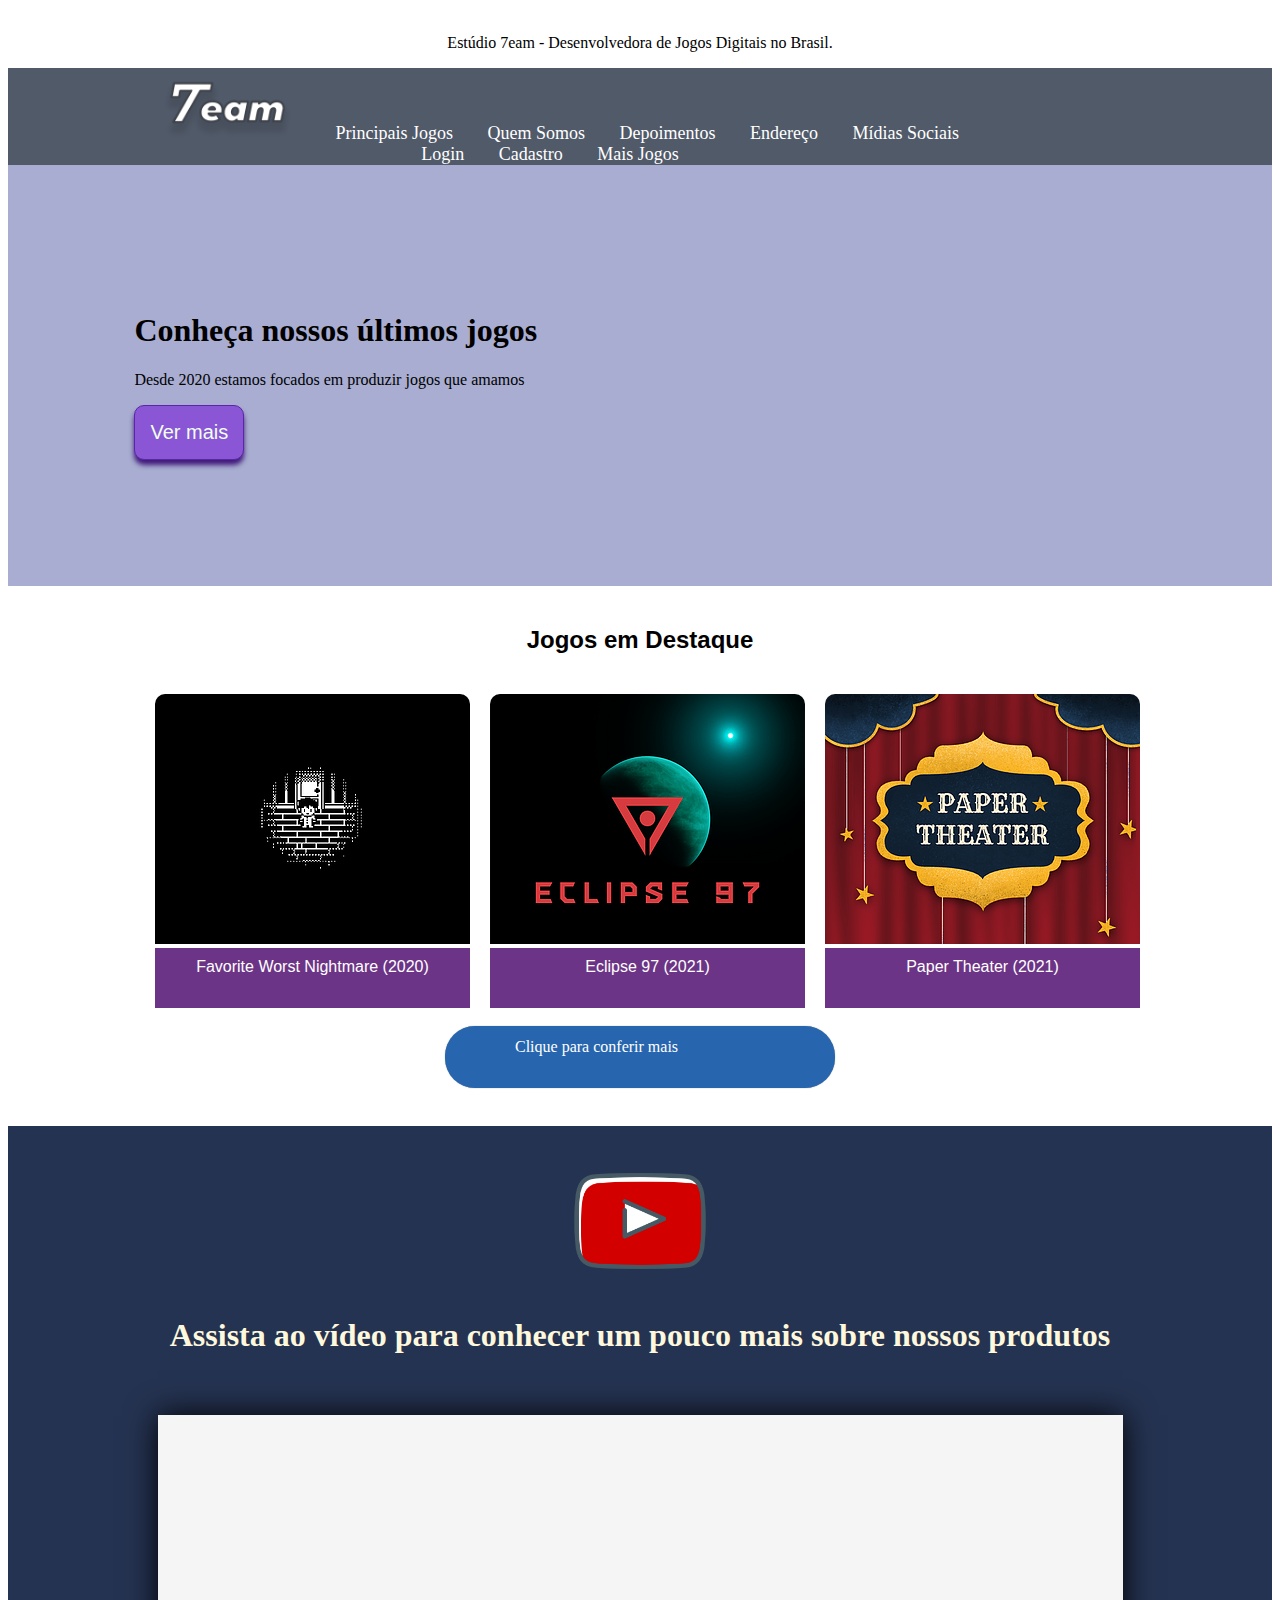
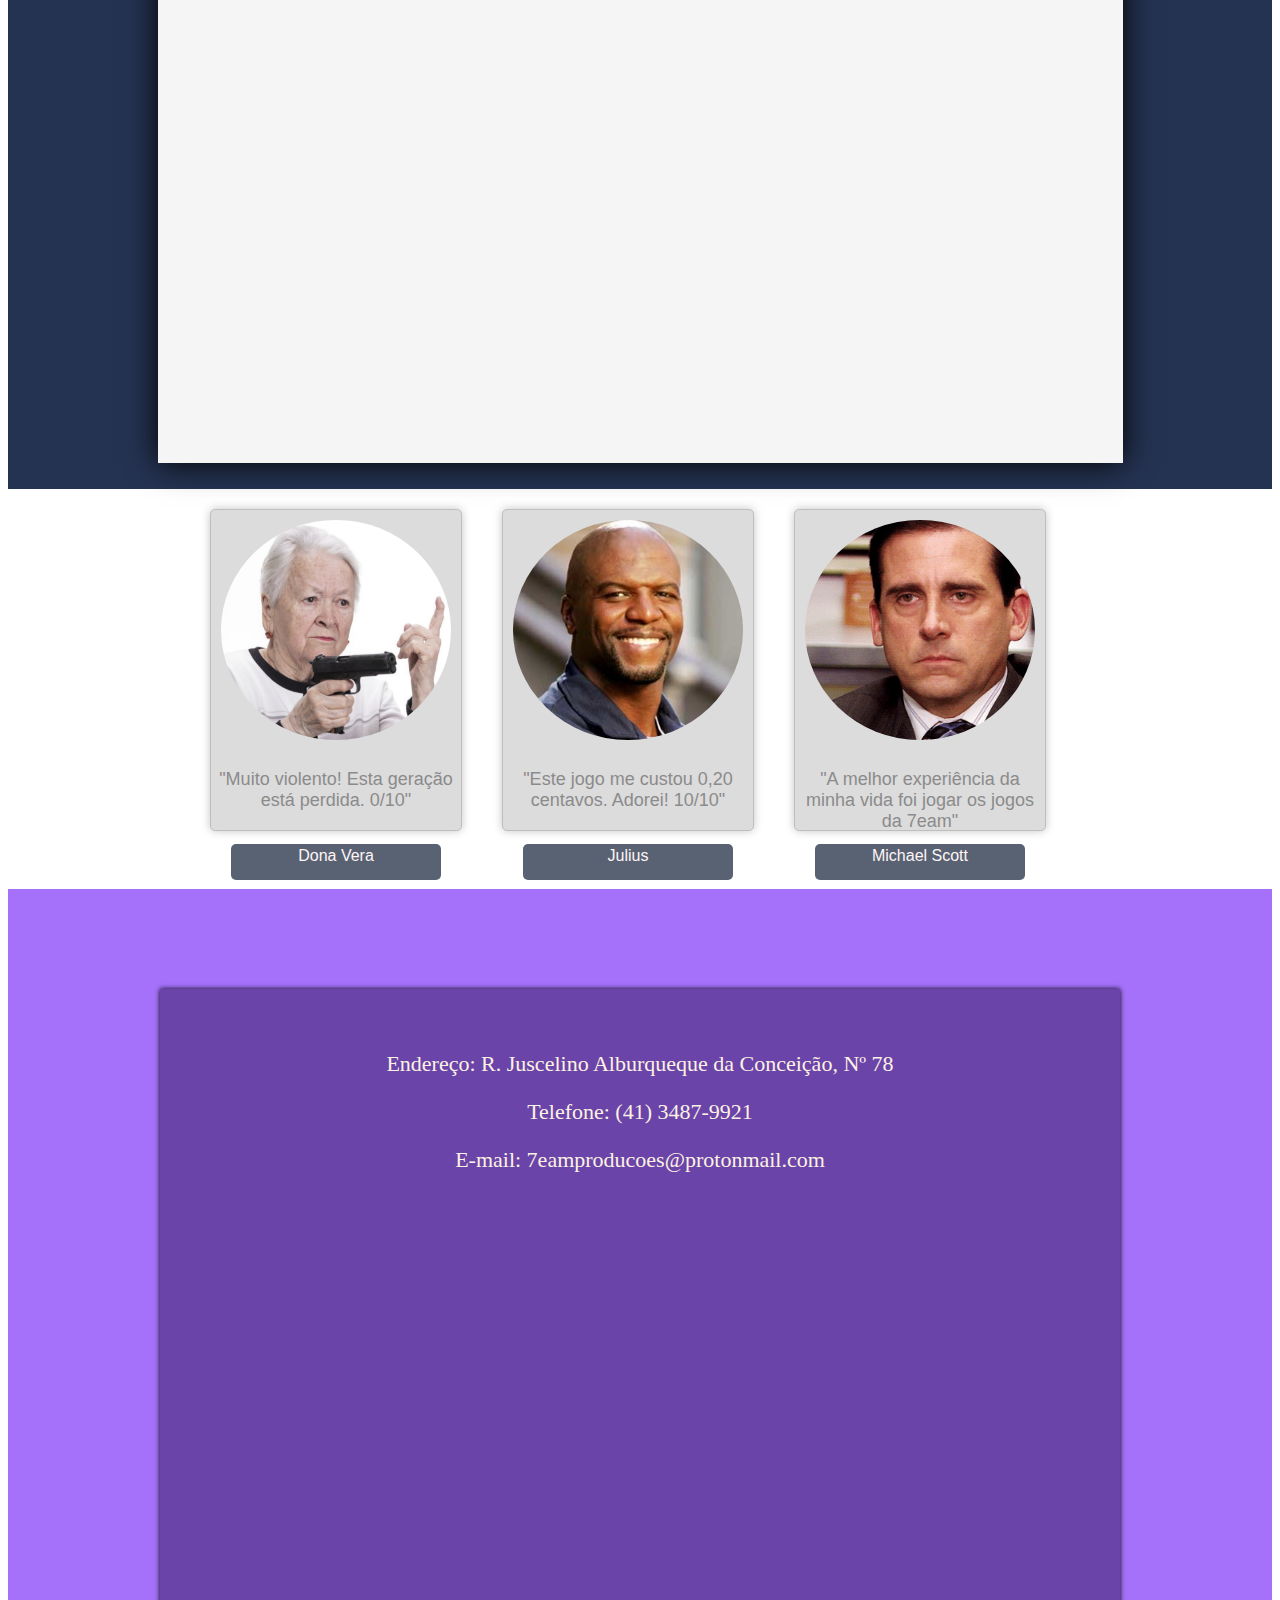
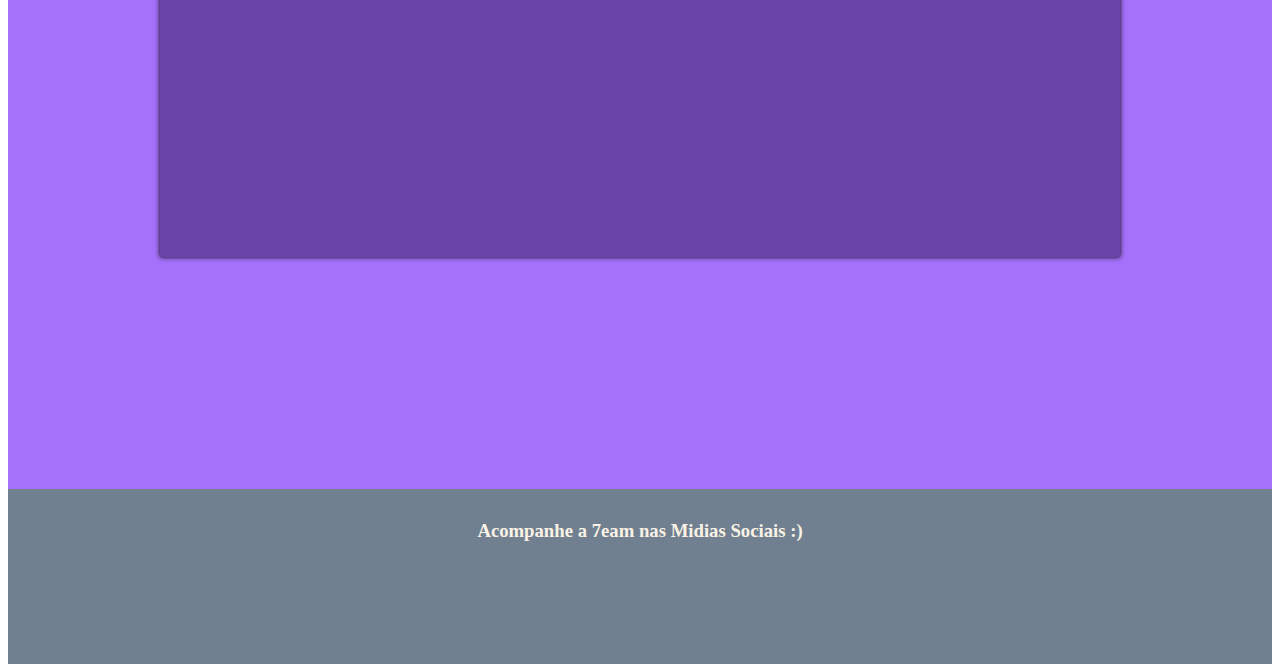
<file: index.html>
<!DOCTYPE html>
<html>
    <head>
        <!-- AUTORES: JOHNNY STIWERSON E GABRIEL LUCAS -->
        <meta charset="UTF-8">
        <title>7eam Studio</title>
        <link href="https://cdn.jsdelivr.net/npm/bootstrap@5.1.1/dist/css/bootstrap.min.css" rel="stylesheet" integrity="sha384-F3w7mX95PdgyTmZZMECAngseQB83DfGTowi0iMjiWaeVhAn4FJkqJByhZMI3AhiU" crossorigin="anonymous">
        <link href="css/style-home.css" rel="stylesheet" type="text/css">
        <script src="js/Home.js"></script>
        <link rel="stylesheet" href="https://pro.fontawesome.com/releases/v5.10.0/css/all.css" integrity="sha384-AYmEC3Yw5cVb3ZcuHtOA93w35dYTsvhLPVnYs9eStHfGJvOvKxVfELGroGkvsg+p" crossorigin="anonymous"/>
        
    </head>

    <body>
        <!-- CABEÇALHO -->
        <div class="cabecalho p-3 mb-2 bg-dark bg-gradient text-white">
            <p>Estúdio 7eam - Desenvolvedora de Jogos Digitais no Brasil.</p>
        </div>

        <!-- MENU -->
        <div class="menu">
            <div class="div-navegacao">
                <a><img src="img/7eamLogo.png"></a>
                <a href="#produtos-bg">Principais Jogos</a>
                <a href="#section-video">Quem Somos</a>
                <a href="#div-depoimentos">Depoimentos</a>
                <a href="#section-endereco">Endereço</a>
                <a href="#section-midias">Mídias Sociais</a>
                <a href="login.html">Login</a>
                <a href="cadastro.html">Cadastro</a>
                <a href="maisProdutos.html">Mais Jogos</a>
            </div>
        </div>


        <!-- IMAGEM DE FUNDO -->
        <div class="jumbotron-bg">
            <div class="bloco-jumbotron">
                    <div class="jumbotron jumbotron-fluid bd-example container" >
                        <h1>Conheça nossos últimos jogos</h1>
                        <p>Desde 2020 estamos focados em produzir jogos que amamos</p>
                        <input type="button" value="Ver mais" class="buttonJB">
                    </div> 
            </div> 
        </div>

        <!-- PRODUTOS -->
        <div id="produtos-bg">
            <h2>Jogos em Destaque</h2>
        </div>
        <div class="mais-jogos">
            <div class="div-outros-jogos">
                Clique para conferir mais
            </div>
        </div>
        <!-- VÍDEO PROPAGANDA -->
        <div id="section-video">
            <div class="propaganda-bg">
                <img src="img/icone-Video.png">
                <h1>Assista ao vídeo para conhecer um pouco mais sobre nossos produtos</h1>
                <div class="video">
                    <iframe src="https://www.youtube.com/embed/9cRHawXbiME?list=RDGMEM2VCIgaiSqOfVzBAjPJm-agVM9cRHawXbiME" title="YouTube video player" allow="accelerometer; autoplay; clipboard-write; encrypted-media; gyroscope; picture-in-picture" allowfullscreen="" width="960" height="640" frameborder="0"></iframe>
                </div>
            </div>
        </div>
        

        <!-- ÁREA DE DEPOIMENTOS DOS CLIENTES -->
        <div id="div-depoimentos">
                 
        </div>
        
        <!-- ENDEREÇO E CONTATOS -->
        <div id="section-endereco">
            <div class="endereco">
                <div class="container-endereco">
                    <p><i class="fas fa-map-marked-alt"></i>   Endereço: R. Juscelino Alburqueque da Conceição, Nº 78</p>
                    <p><i class="fas fa-phone"></i>   Telefone: (41) 3487-9921</p>
                    <p><i class="fas fa-envelope"></i>   E-mail: 7eamproducoes@protonmail.com</p>
                    <iframe src="https://www.google.com/maps/embed?pb=!1m18!1m12!1m3!1d3602.593007304917!2d-49.25329838441003!3d-25.45186688377837!2m3!1f0!2f0!3f0!3m2!1i1024!2i768!4f13.1!3m3!1m2!1s0x94dce4fa6efc3181%3A0x8b0f452491a6f477!2sPontif%C3%ADcia%20Universidade%20Cat%C3%B3lica%20do%20Paran%C3%A1!5e0!3m2!1spt-BR!2sbr!4v1635452582412!5m2!1spt-BR!2sbr" width="960" height="640" style="border:0;" allowfullscreen="" loading="lazy"></iframe>
                </div>
            </div>
        </div>
        

        <!-- RODAPÉ -->
        <div id="section-midias">
            <div class="rodape">
                <div>
                    <h3>Acompanhe a 7eam nas Midias Sociais :)</h3>
                    <br>
                    <a href="https://www.instagram.com/"><i class="fab fa-instagram" id="insta"></i></a>  <a href="https://twitter.com/"><i class="fab fa-twitter" id="tt"></i></a>  <a href="https://www.facebook.com/"><i class="fab fa-facebook-square" id="face"></i></a>
                </div>
            </div>
        </div>
        

    </body>
</html>
</file>
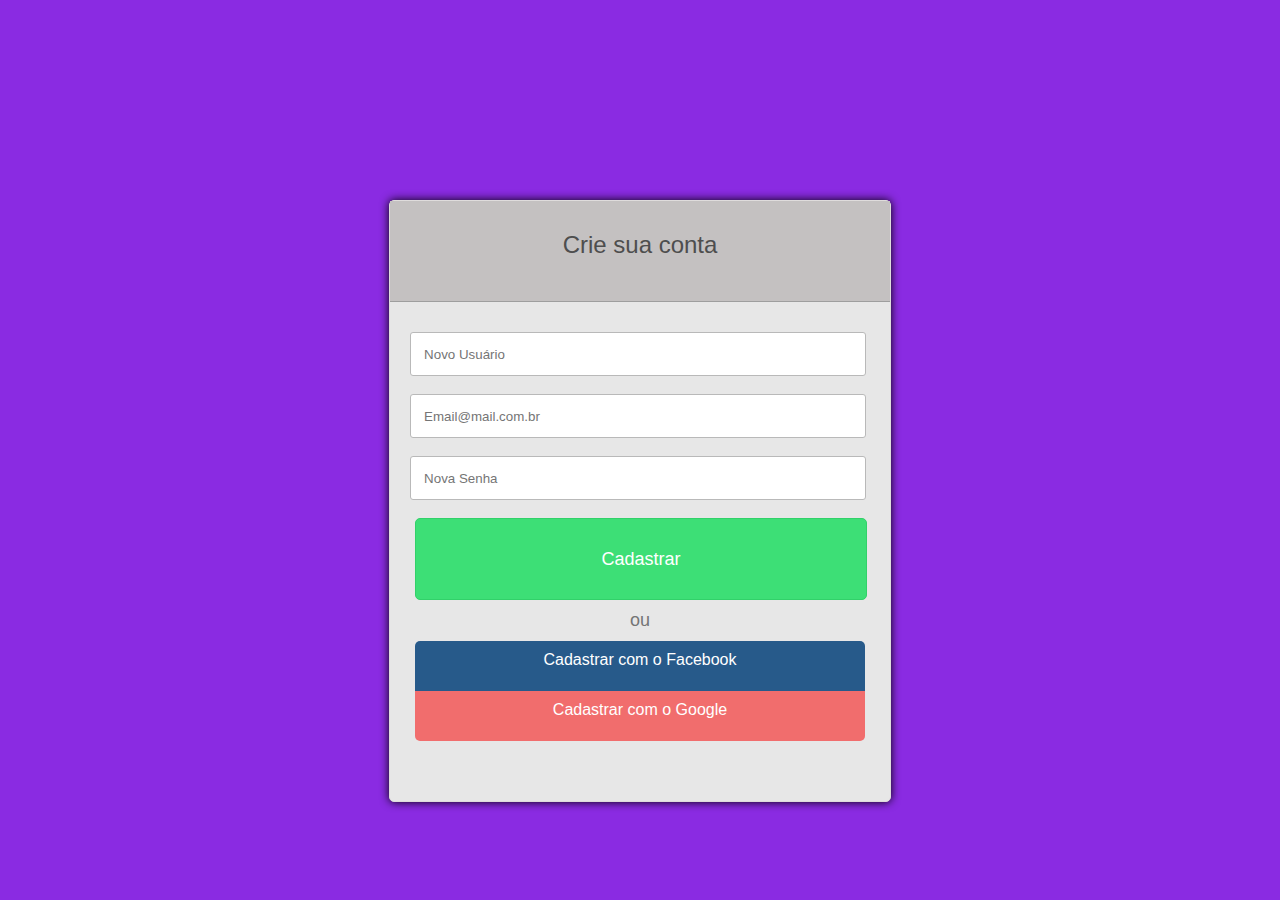
<file: cadastro.html>
<!DOCTYPE html>
<html lang="en">
    <head>
        <meta charset="UTF-8">
        <title>Cadastro</title>
        <link href="css/style-cadastro.css" rel="stylesheet" type="text/css">
    </head>
    <body>
        <div id="div-cadastro">
            <div class="painel-cadastro">
                <div class="div-titulo-cadastro">
                    Crie sua conta
                </div>

                <div class="div-shadow-cadastro"></div>

                <div class="div-credenciais-cadastro">
                    <input class="credenciais-cadastro" type="text" placeholder="   Novo Usuário"><br><br>
                    <input class="credenciais-cadastro" type="text" placeholder="   Email@mail.com.br"><br><br>
                    <input class="credenciais-cadastro" type="password" placeholder="   Nova Senha"><br><br>
                </div>

                <div class="div-botoes-cadastro">
                    <div class="div-botao-cadastrar">
                        Cadastrar
                    </div>
                </div>

                <div class="div-ou">ou</div>

                <div class="div-outros-cadastro">
                    <div class="cadastro-facebook">Cadastrar com o Facebook</div>
                    <div class="cadastro-google">Cadastrar com o Google</div>
                </div>
            </div>
        </div>
    </body>
</html>
</file>
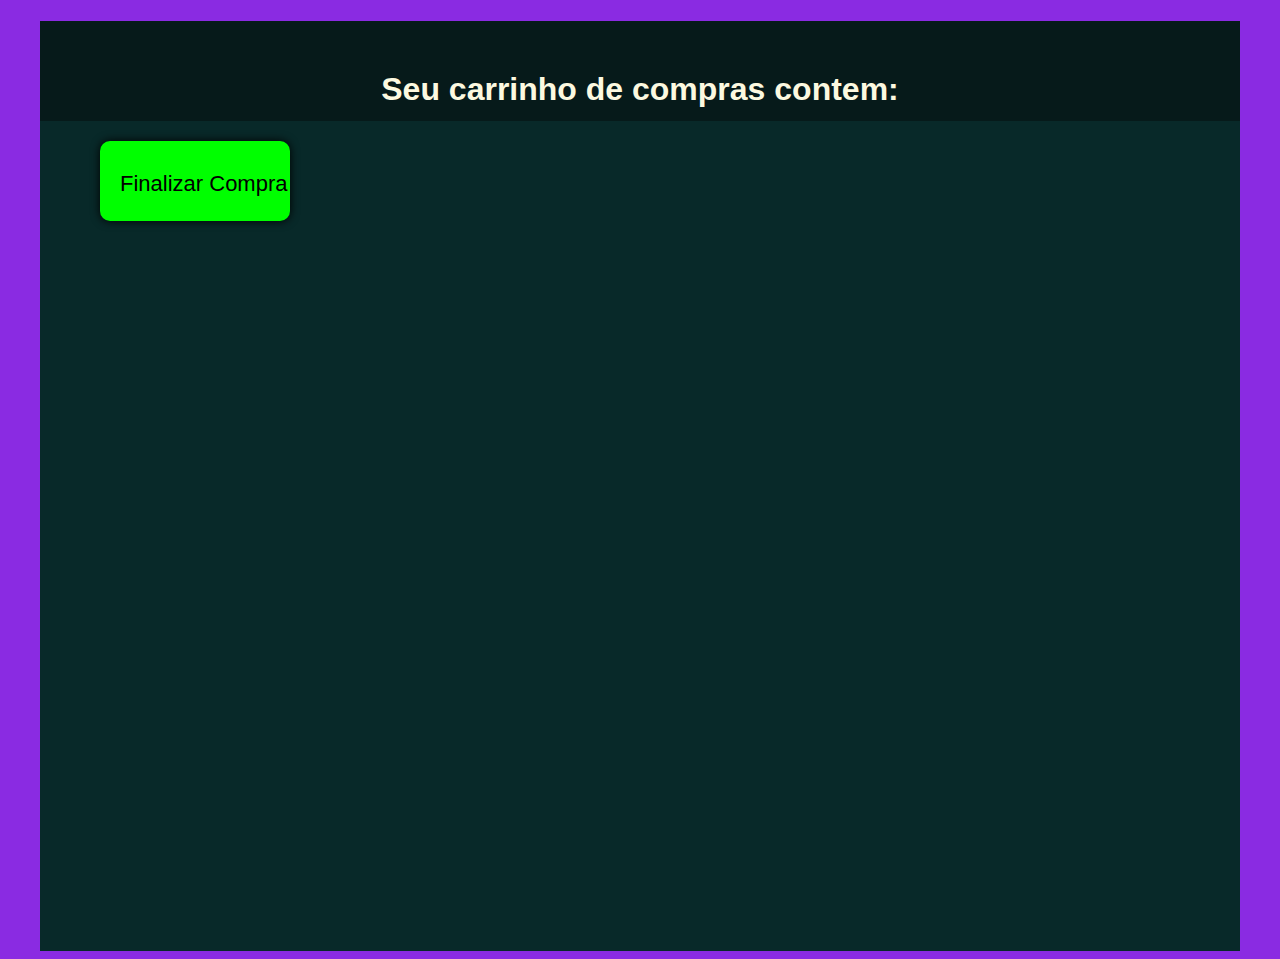
<file: carrinho.html>
<!DOCTYPE html>
<html>
    <head>
        <meta charset="UTF-8">
        <title>Document</title>
        <link href="css/style-carrinho.css" rel="stylesheet" type="text/css">
        <script src="js/Carrinho.js"></script>
    </head>

    <body>
        <div id="painel-produtos">

            <div class="div-titulo">
                <h1>Seu carrinho de compras contem:</h1>
            </div>

            <div class="div-finalizar-compra">
                Finalizar Compra
            </div>
            
            <div id="div-produtos">

            </div>

        </div>   
    

    </body>

</html>
</file>
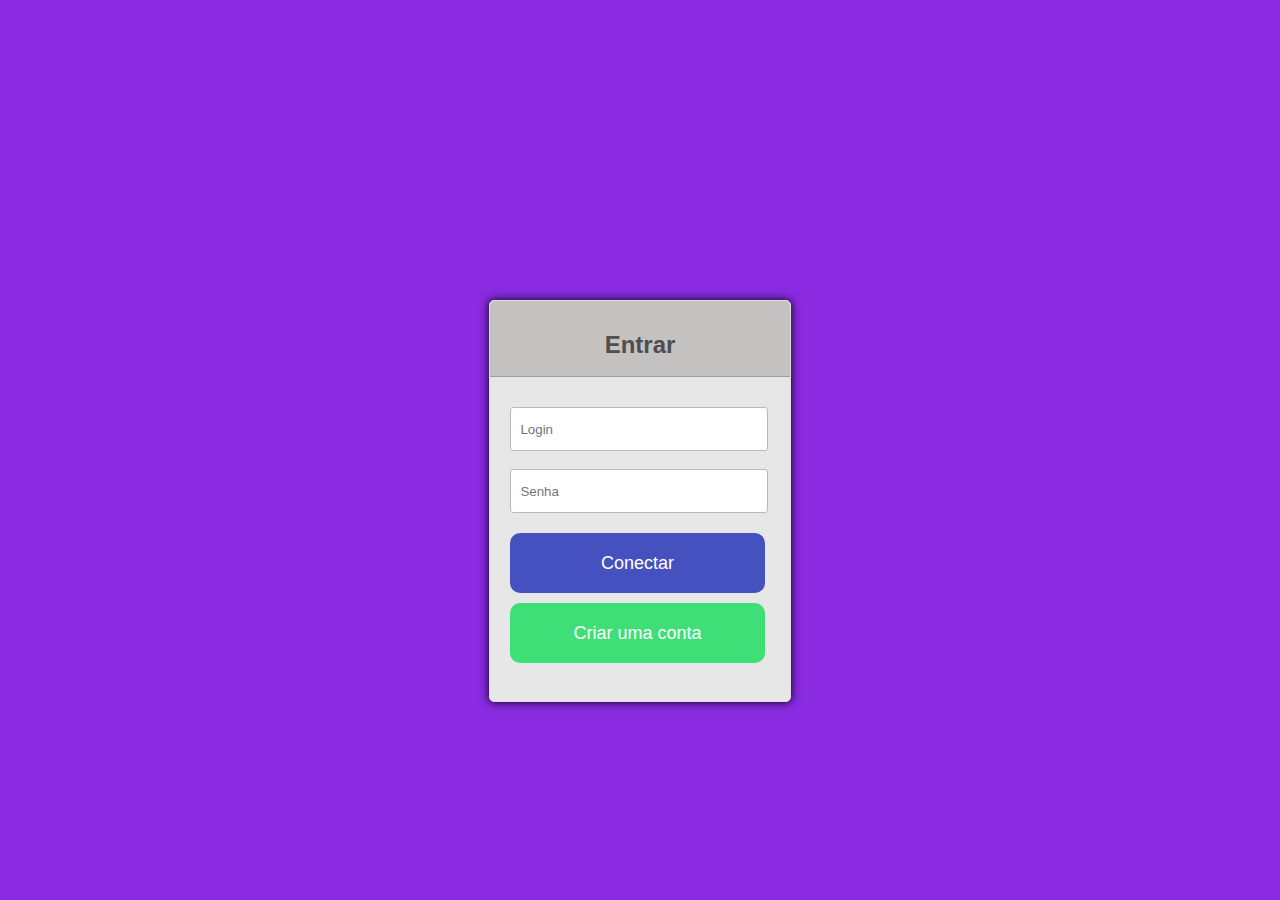
<file: login.html>
<!DOCTYPE html>
<head>
    <meta charset="UTF-8">
    <title>Login</title>
    <link href="css/style-login.css" rel="stylesheet" type="text/css">
</head>
<body>
    <div id="div-login">
        <div class="painel-login">

            <div class="div-titulo-login">
                <h2>Entrar</h2>
            </div>

            <div class="div-login-shadow"></div>

            <div class="div-login-login">
                <input class="input-login" type="text" placeholder="  Login"><br><br>
                <input class="input-login-senha" type="password" placeholder="  Senha">
            </div>

            <div class="div-botao-login">
                Conectar
            </div>

            <div class="div-botao-cadastro">
                Criar uma conta
            </div>

            
        </div>
    </div>
</body>
</html>
</file>
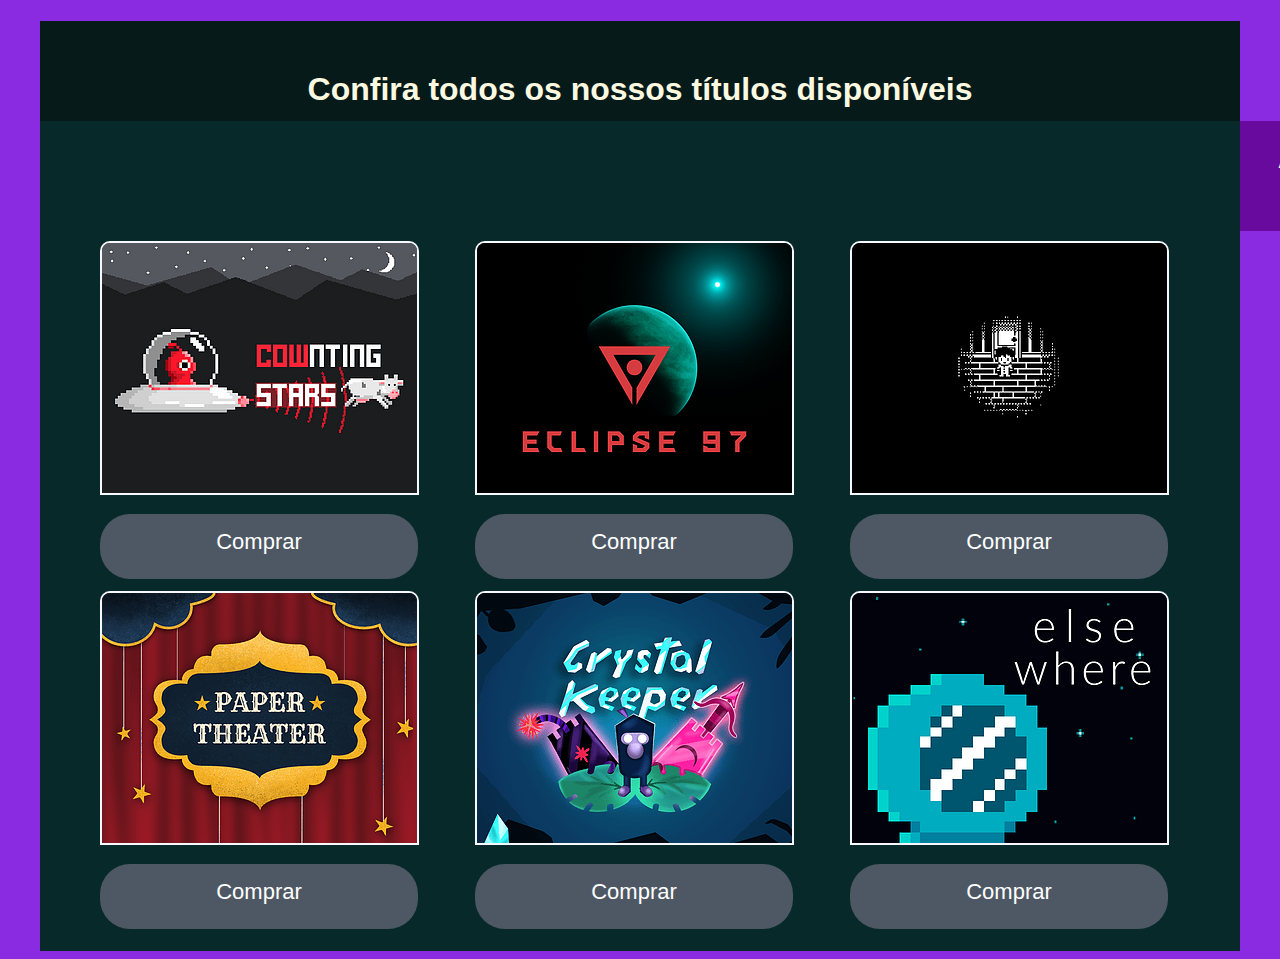
<file: maisProdutos.html>
<!DOCTYPE html>
<head>
    <meta charset="UTF-8">
    <title>Todos nosso Jogos!</title>
    <link href="css/style-maisProdutos.css" rel="stylesheet" type="text/css">
    <script src="js/MaisProdutos.js"></script>
    <link rel="stylesheet" href="https://pro.fontawesome.com/releases/v5.10.0/css/all.css" integrity="sha384-AYmEC3Yw5cVb3ZcuHtOA93w35dYTsvhLPVnYs9eStHfGJvOvKxVfELGroGkvsg+p" crossorigin="anonymous"/>
</head>
<body>
    <div id="painel-produtos">

        <div class="div-titulo">
            <h1>Confira todos os nossos títulos disponíveis</h1>
        </div>

        <div class="div-carrinho">
            <h2>Acesse o seu carrinho:  </h2>
            <div class="fas fa-shopping-cart"></div>
        </div>

        <div id="div-produtos">
            
        </div>
    </div>
</body>
</html>
</file>
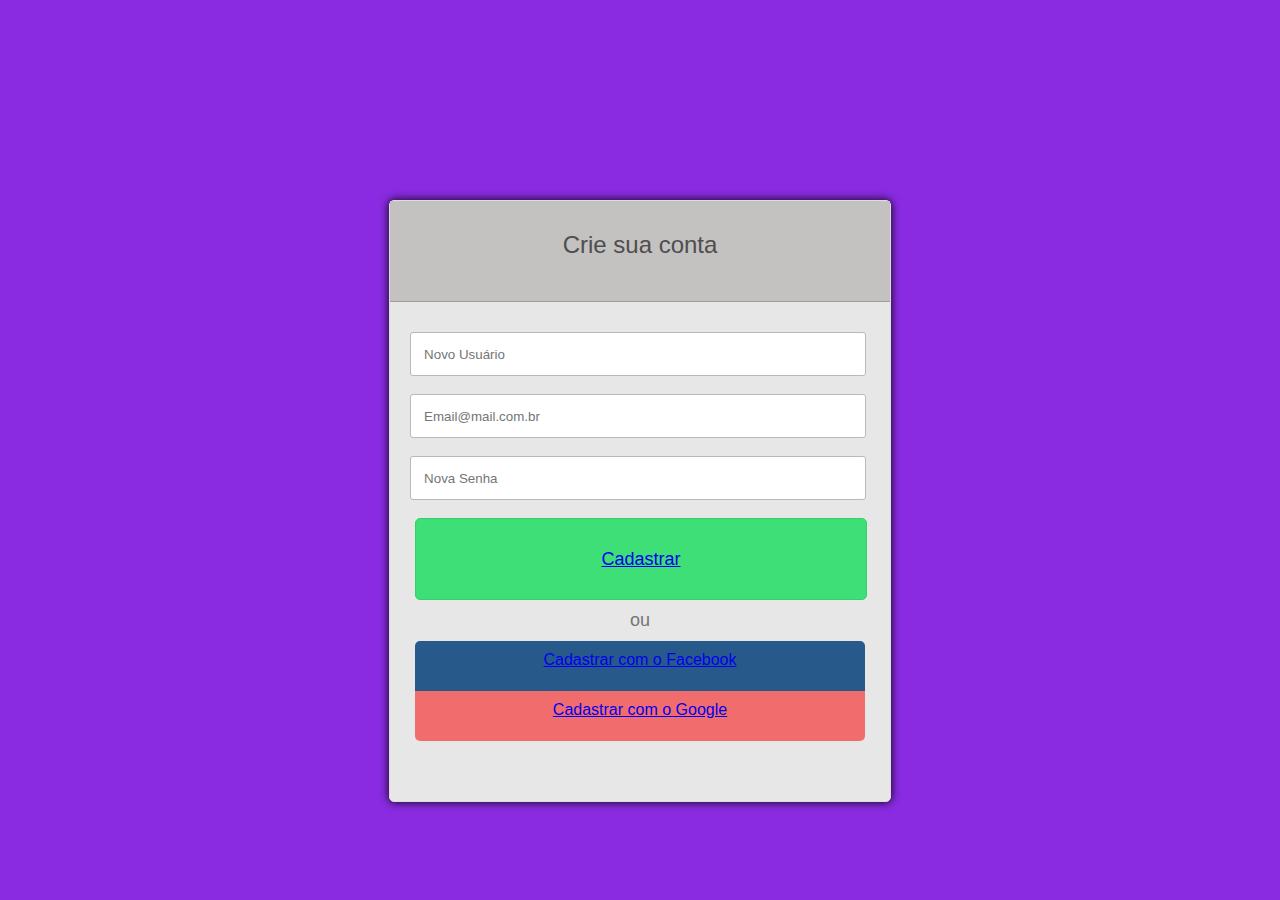
<file: pages/cadastro.html>
<!DOCTYPE html>
<html lang="en">
    <head>
        <meta charset="UTF-8">
        <title>Cadastro</title>
        <link href="../css/style-cadastro.css" rel="stylesheet" type="text/css">
    </head>
    <body>
        <div id="div-cadastro">
            <div class="painel-cadastro">
                <div class="div-titulo-cadastro">
                    Crie sua conta
                </div>

                <div class="div-shadow-cadastro"></div>

                <div class="div-credenciais-cadastro">
                    <input class="credenciais-cadastro" type="text" placeholder="   Novo Usuário"><br><br>
                    <input class="credenciais-cadastro" type="text" placeholder="   Email@mail.com.br"><br><br>
                    <input class="credenciais-cadastro" type="password" placeholder="   Nova Senha"><br><br>
                </div>

                <div class="div-botoes-cadastro">
                    <div class="div-botao-cadastrar">
                        <a href="#">Cadastrar</a>
                    </div>
                </div>

                <div class="div-ou">ou</div>

                <div class="div-outros-cadastro">
                    <div class="cadastro-facebook"><a href="#">Cadastrar com o Facebook</a></div>
                    <div class="cadastro-google"><a href="#">Cadastrar com o Google</a></div>
                </div>
            </div>
        </div>
    </body>
</html>
</file>
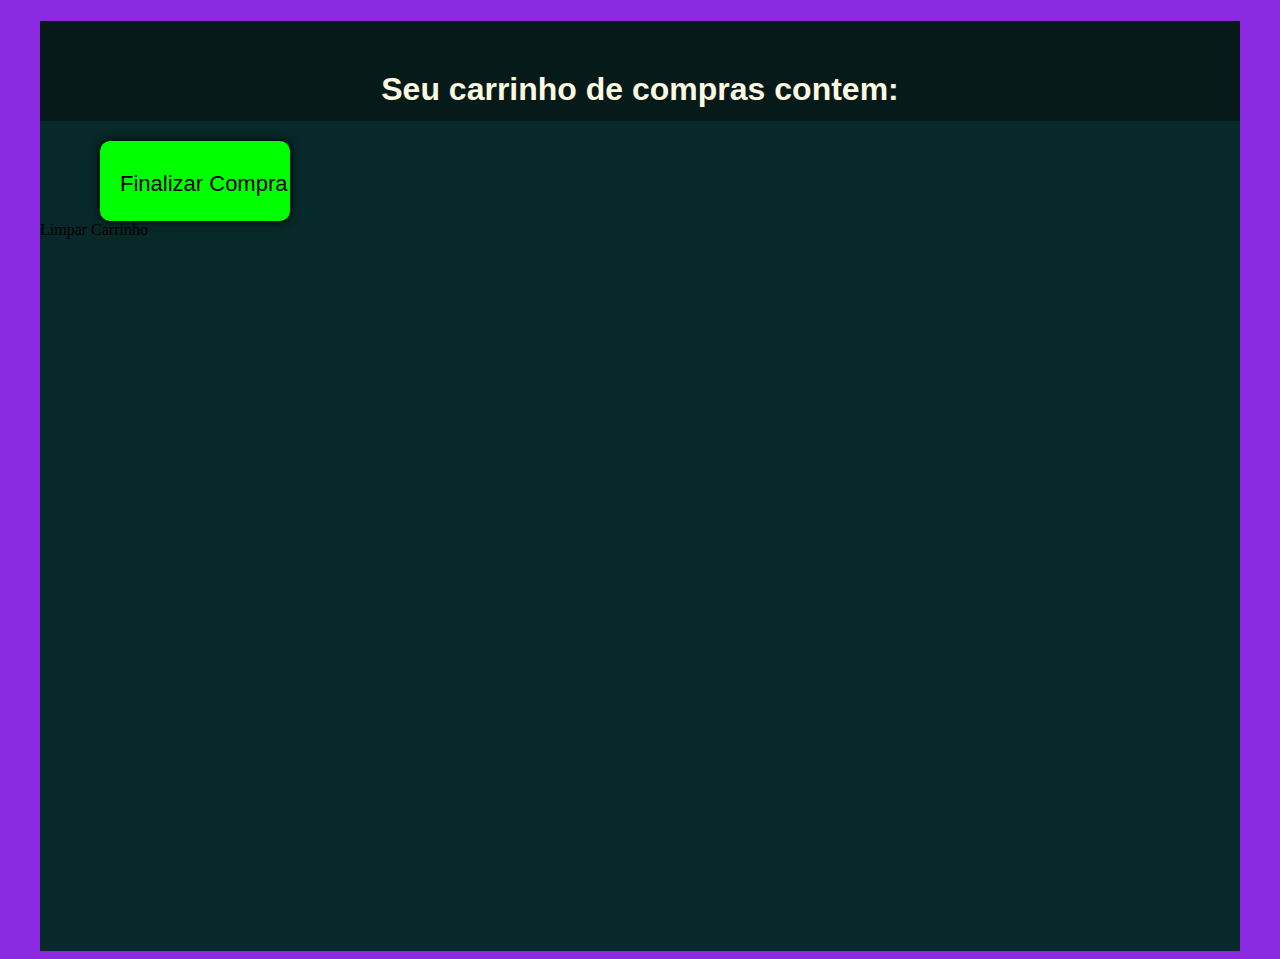
<file: pages/carrinho.html>
<!DOCTYPE html>
<html>
    <head>
        <meta charset="UTF-8">
        <title>Document</title>
        <link href="../css/style-carrinho.css" rel="stylesheet" type="text/css">
        <script src="../js/Carrinho.js"></script>
    </head>

    <body>
        <div id="painel-produtos">

            <div class="div-titulo">
                <h1>Seu carrinho de compras contem:</h1>
            </div>

            <div class="div-finalizar-compra" onclick="chamarCompra()">
                Finalizar Compra
            </div>

            <div class="div-limpar-carrinho" onclick="limparCarrinho()">
                Limpar Carrinho
            </div>
            
            <div id="div-produtos">

            </div>

        </div>   
    

    </body>

</html>
</file>
<file: css/style-home.css>
.cabecalho{
    text-align: center;
    font-size: 16px;
    background-image: var(--bs-gradient);
    height: 50px;
    padding: 10px 0 0 0 !important;
    margin: 0 !important;
}

.menu{
    background-color:rgb(81, 90, 105, 1);
    padding-left: 100px;
    min-height: 50px;
    vertical-align: text-bottom;
    font-size: large;
    color: white !important;
}
.menu a{
    margin-right: 30px;
    color: white !important;
    text-decoration: none;
}
.menu a:hover{
    color: rgb(180, 180, 180) !important;
    text-decoration: underline;
}
.div-navegacao{
    text-align: center;
    margin-right: 250px;
}


.menu img{
    min-width: 140px;
    min-height: 60px;
    width: 10%;
    padding: 10px 0 0 20px;
}

.bloco-jumbotron{
    background-color:rgba(82, 92, 163, 0.5);
    padding: 10%;
}

.buttonJB{
    background-color: #8A56D6;
    color: honeydew;
    border: 1px solid #5a27a7;
    box-shadow: 0px 5px 5px #40197a;
    border-radius: 10px;
    font-size: 20px;
    padding: 15px;
}

.jumbotron-bg{
    background-image: url(https://images.unsplash.com/photo-1612287230202-1ff1d85d1bdf?ixid=MnwxMjA3fDB8MHxwaG90by1wYWdlfHx8fGVufDB8fHx8&ixlib=rb-1.2.1&auto=format&fit=crop&w=1471&q=80);
    background-repeat: no-repeat;
    background-size: cover;
    background-position: top;
}
#produtos-bg{
    width: 1010px;
    height: 400px;
    margin: 0 auto 0 auto;
    background-color: rgb(255, 255, 255);
}
#produtos-bg h2{
    text-align: center;
    padding-top: 20px;
    padding-bottom: 20px;
    font-family: 'Gill Sans', 'Gill Sans MT', Calibri, 'Trebuchet MS', sans-serif;
}
.div-jogo{
    width: 315px;
    height: 300px;
    float: left;
    margin-left: 20px;
}
.div-jogo img{
    border-top-left-radius: 10px;
    border-top-right-radius: 10px;
}
.div-descricao-produto{
    width: 100%;
    height: 50px;
    padding-top: 10px;
    text-align: center;
    background-color: #6c3486;
    color: white;
    font-family: Verdana, Geneva, Tahoma, sans-serif;
}
.div-descricao-produto:hover{
    background-color: #361646;
}
.mais-jogos{
    width: 100%;
    height: 100px;
    padding-top: 20px;
}
.div-outros-jogos{
    width: 320px;
    height: 50px;
    padding-top: 12px;
    padding-left: 70px;
    border-radius: 30px;
    box-shadow: 0 0 1px rgb(119, 119, 119);
    color: white;
    background-color: rgb(39, 102, 175);
    margin: 0 auto 0 auto;
}
.div-outros-jogos:hover{
    background-color: rgb(23, 64, 110);
}

.propaganda-bg{
    background-color: #253352;
    padding: 2%;
    text-align: center;
    color: cornsilk;
}

.propaganda-bg img{
    min-width: 140px;
    min-height: 60px;
    width: 10%;
}

.propaganda-bg h1{
    padding-bottom: 40px;
}

.video{
    width: 965px;
    height: 645px;
    padding-top: 3px;
    background-color:whitesmoke;
    box-shadow: 0px 0px 30px black;
    margin: 0 auto 0 auto;
}

.clientes{
    text-align: center;
}

.div-clientes{
    margin: 0 auto 0 auto;
}

.clientes span{
    background-color: rgb(124, 9, 124);
    border: 1px solid red;
    margin: 10% 20px;
    height: 400px;
    width: 100%;
}

.clientes img{
    width: 300px;
    height: 290px;
    border-radius: 170px;
    border: 4px solid rgb(161, 159, 159);
    margin-top: 20px;
}

.clientes p{
    margin-top: 10px;
}

.endereco{
    background-color: rgb(165, 113, 250);
    font-size: 22px;
    height: 1000px;
    padding: 100px 0;
}

.container-endereco{
    width: 960px;
    height: 828px;  
    color: rgb(252, 242, 227);
    background-color: rgb(106, 68, 168);
    text-align: center;
    padding-top: 40px;
    box-shadow: 0px 0px 5px black;
    margin: 0px auto 0px auto;
}

.rodape{
    text-align: center;
    padding: 1% 0;
    background-color: slategrey;
    color: rgb(250, 242, 229);
    height: 150px;
    
}

.rodape i{
    font-size: 40px;
}

#insta{
    color: rgb(36, 36, 36);
    transition: 0.3s;
}

#insta:hover{
    color: rgb(214, 8, 152);
}

#tt{
    color: rgb(36, 36, 36);
    transition: 0.3s;
}

#tt:hover{
    color: rgb(138, 171, 241);
}

#face{
    color: rgb(36, 36, 36);
    transition: 0.3s;
}

#face:hover{
    color: rgb(62, 123, 236);
}

#div-depoimentos{
    width: 900px;
    height: 400px;
    margin: 0 auto 0 auto;
}
.div-clientes{
    width: 250px;
    height: 320px;
    background-color:gainsboro;
    box-shadow: 0px 0px 10px rgb(197, 197, 197);
    border: solid 1.5px rgb(190, 190, 190);
    margin: 20px;
    float: left;
    border-top-left-radius: 5px;
    border-top-right-radius: 5px;
    border-bottom-left-radius: 5px;
    border-bottom-right-radius: 5px;
    text-align: center;
}
.div-clientes:hover{
    background-color: rgb(201, 199, 199);
}
.div-img-cliente img{
    width: 230px;
    height: 220px;
    padding: 10px;
    border-radius: 50%;
}
.div-descricao-clientes{
    width: 100%;
    height: 55px;
    padding-top: 15px;
    text-align: center;
    font-family:'Gill Sans', 'Gill Sans MT', Calibri, 'Trebuchet MS', sans-serif;
    font-size: 18px;
    
    color: rgb(139, 139, 139);
}
.div-autor-clientes{
    height: 30px;
    border-top-left-radius: 5px;
    border-top-right-radius: 5px;
    border-bottom-left-radius: 5px;
    border-bottom-right-radius: 5px;
    background-color: #586273;
    margin: 20px;
    padding: 3px;
    font-family: Verdana, Geneva, Tahoma, sans-serif;
    text-align: center;
    color: rgb(255, 245, 245);
}
</file>
<file: css/style-cadastro.css>
#div-cadastro{
    width: 100%;
    height: 100%;
    font-family: 'Gill Sans', 'Gill Sans MT', Calibri, 'Trebuchet MS', sans-serif;
}
body{
    background-color: rgb(138, 43, 226);
}
.painel-cadastro{
    width: 500px;
    height: 600px;
    background-color: rgb(231, 231, 231);
    box-shadow: 0px 0px 10px black;
    border: solid rgb(223, 220, 220) 1px;
    border-radius: 5px;
    margin: 200px auto 0 auto;
}
.div-titulo-cadastro{
    width: 100%;
    height: 70px;
    background-color: rgb(196, 193, 193);
    text-align: center;
    padding-top: 30px;
    font-size:x-large;
    font-family:'Gill Sans', 'Gill Sans MT', Calibri, 'Trebuchet MS', sans-serif;
    color: rgb(78, 78, 78);
}
.div-shadow-cadastro{
    width: 100%;
    height: 1px;
    background-color: rgb(158, 158, 158);
}
.div-credenciais-cadastro{
    padding-top: 30px;
}
.credenciais-cadastro{
    width: 90%;
    height: 40px;
    margin-left: 4%;
    font-family:'Gill Sans', 'Gill Sans MT', Calibri, 'Trebuchet MS', sans-serif;
    border: solid rgb(185, 185, 185) 1px;
    border-radius: 3px;
}
.div-botao-cadastrar{
    width: 90%;
    height: 50px;
    text-align: center;
    font-size: large;
    font-family:'Gill Sans', 'Gill Sans MT', Calibri, 'Trebuchet MS', sans-serif;
    padding-top: 30px;
    background-color: #3ddf76;;
    color: white;
    margin-left: 5%;
    border-radius: 5px;
    border: #32d16a solid 1px;
}
.cadastro-facebook{
    width: 90%;
    height: 40px;
    text-align: center;
    padding-top: 10px;
    background-color: rgb(39, 90, 138);
    color:white;
    margin-left: 5%;
    border-top-left-radius: 5px;
    border-top-right-radius: 5px;
}
.cadastro-google{
    width: 90%;
    height: 40px;
    text-align: center;
    padding-top: 10px;
    background-color: rgb(241, 109, 109);
    color:white;
    margin-bottom: 10px;
    margin-left: 5%;
    border-bottom-left-radius: 5px;
    border-bottom-right-radius: 5px;
}
.div-ou{
    text-align: center;
    padding-top: 10px;
    margin-bottom: 10px;
    font-size: large;
    font-family: 'Gill Sans', 'Gill Sans MT', Calibri, 'Trebuchet MS', sans-serif;
    color: rgb(117, 117, 117);
}
</file>
<file: css/style-carrinho.css>
body{
    background-color: rgb(138, 43, 226);
}
#painel-produtos{
    width: 1200px;
    height: 930px;
    background-color: rgb(8, 41, 41);
    margin: 0 auto 0 auto;
}
.div-titulo h1{
    text-align: center;
    padding-top: 50px;
    color: rgb(252, 249, 224);
    font-family: 'Gill Sans', 'Gill Sans MT', Calibri, 'Trebuchet MS', sans-serif;
}
.div-titulo{
    width: 100%;
    height: 100px;
    background-color: rgb(6, 26, 26);
}
.div-card{
    width: 315px;
    height: 300px;
    margin-left: 60px;
    margin-top: 20px;
    float: left;
}
.card-img img{
    border-radius: 10px;
    border: ghostwhite solid 2px;
}
.card-comprar{
    width: 120px;
    height: 40px;
    background-color: rgb(250, 160, 43);
    color: rgb(255, 255, 255);
    text-align: center;
    border-bottom-left-radius: 30px;
    border-bottom-right-radius: 30px;
    margin-left: 30%;
    padding-top: 10px;
    font-family: 'Gill Sans', 'Gill Sans MT', Calibri, 'Trebuchet MS', sans-serif;
    font-size: 22px;
}
.card-comprar:hover{
    background-color: rgb(60, 69, 78);
}
.div-carrinho{
    width: 300px;
    height: 100px;
    color: white;
    margin-left: 1200px;
    font-size: 16px;
    font-family: 'Gill Sans', 'Gill Sans MT', Calibri, 'Trebuchet MS', sans-serif;
    padding-left: 20px;
    padding-top: 5px;
    padding-bottom: 5px;
    text-align: center;
    background-color: rgb(104, 10, 158);
    border-top-right-radius: 5px;
    border-bottom-right-radius: 5px;
}
.produto-carrinho{
    background-color: rgb(71, 240, 113);
    color: black;
    font-size: 16px;
}
.icone-carrinho:hover{
    background-color: gray;
}
.div-finalizar-compra{
    width: 170px;
    height: 50px;
    background-color: lime;
    margin-top: 20px;
    margin-left: 60px;
    padding-left: 20px;
    padding-top: 30px;
    font-family: 'Gill Sans', 'Gill Sans MT', Calibri, 'Trebuchet MS', sans-serif;
    font-size: 22px;
    border-radius: 10px;
    box-shadow: 0 0 10px black;
}
</file>
<file: css/style-login.css>
#div-login{
    width: 100%;
    height: 100%;
}
body{
    background-color: rgb(138, 43, 226);
}
.painel-login{
    width: 300px;
    height: 400px;
    background-color: rgb(231, 231, 231);
    box-shadow: 0px 0px 10px black;
    border: solid rgb(223, 220, 220) 1px;
    border-radius: 5px;
    margin: 300px auto 0 auto;
}
.div-login-shadow{
    width: 100%;
    height: 1px;
    background-color: rgb(158, 158, 158);
}
.div-titulo-login{
    width: 100%;
    height: 50px;
    text-align: center;
    font-family:'Gill Sans', 'Gill Sans MT', Calibri, 'Trebuchet MS', sans-serif;
    padding-top: 10px;
    padding-bottom: 15px;
    border-top-right-radius: 5px;
    border-top-left-radius: 5px;
    background-color: rgb(196, 193, 193);
    color: rgb(78, 78, 78);
}
.div-login-login{
    padding-top: 30px;
    padding-left: 20px;
}
.input-login{
    width: 90%;
    height: 40px;
    font-family:'Gill Sans', 'Gill Sans MT', Calibri, 'Trebuchet MS', sans-serif;
    border: solid rgb(185, 185, 185) 1px;
    border-radius: 3px;
}
.input-login-senha{
    width: 90%;
    height: 40px;
    font-family:'Gill Sans', 'Gill Sans MT', Calibri, 'Trebuchet MS', sans-serif;
    border: solid rgb(185, 185, 185) 1px;
    border-radius: 3px;
}
.div-botao-login{
    width: 85%;
    height: 40px;
    text-align: center;
    font-size: large;
    font-family:'Gill Sans', 'Gill Sans MT', Calibri, 'Trebuchet MS', sans-serif;
    background-color: #4551be;
    color: rgb(255, 255, 255);
    padding-top: 20px;
    margin-top: 20px;
    margin-left: 20px;
    border-radius: 10px;
}
.div-botao-login:hover{
    background-color:#323b8a;
}
.div-botao-cadastro{
    width: 85%;
    height: 40px;
    text-align: center;
    font-size: large;
    font-family:'Gill Sans', 'Gill Sans MT', Calibri, 'Trebuchet MS', sans-serif;
    background-color: #3ddf76;
    color: rgb(255, 255, 255);
    padding-top: 20px;
    margin-top: 10px;
    margin-left: 20px;
    border-radius: 10px;
}
.div-botao-cadastro:hover{
    background-color: #31bb61;
}
</file>
<file: css/style-maisProdutos.css>
body{
    background-color: rgb(138, 43, 226);
}
#painel-produtos{
    width: 1200px;
    height: 930px;
    background-color: rgb(8, 41, 41);
    margin: 0 auto 0 auto;
}
.div-titulo h1{
    text-align: center;
    padding-top: 50px;
    color: rgb(252, 249, 224);
    font-family: 'Gill Sans', 'Gill Sans MT', Calibri, 'Trebuchet MS', sans-serif;
}
.div-titulo{
    width: 100%;
    height: 100px;
    background-color: rgb(6, 26, 26);
}
.div-card{
    width: 315px;
    height: 300px;
    margin-left: 60px;
    padding-bottom: 40px;
    margin-top: 10px;
    float: left;
}
.card-img img{
    border-top-left-radius: 10px;
    border-top-right-radius: 10px;
    border: ghostwhite solid 2px;
}
.card-comprar{
    width: 318px;
    height: 50px;
    background-color: rgb(77, 88, 100);
    color: rgb(255, 255, 255);
    text-align: center;
    border-radius: 30px;
    margin-bottom: 30px;
    margin-top: 15px;
    padding-top: 15px;
    font-family: 'Gill Sans', 'Gill Sans MT', Calibri, 'Trebuchet MS', sans-serif;
    font-size: 22px;
}
.card-comprar:hover{
    background-color: rgb(60, 69, 78);
}
.div-carrinho{
    width: 300px;
    height: 100px;
    color: white;
    margin-left: 1200px;
    font-size: 16px;
    font-family: 'Gill Sans', 'Gill Sans MT', Calibri, 'Trebuchet MS', sans-serif;
    padding-left: 20px;
    padding-top: 5px;
    padding-bottom: 5px;
    text-align: center;
    background-color: rgb(104, 10, 158);
    border-top-right-radius: 5px;
    border-bottom-right-radius: 5px;
}
.produto-carrinho{
    background-color: rgb(71, 240, 113);
    color: black;
}
</file>
